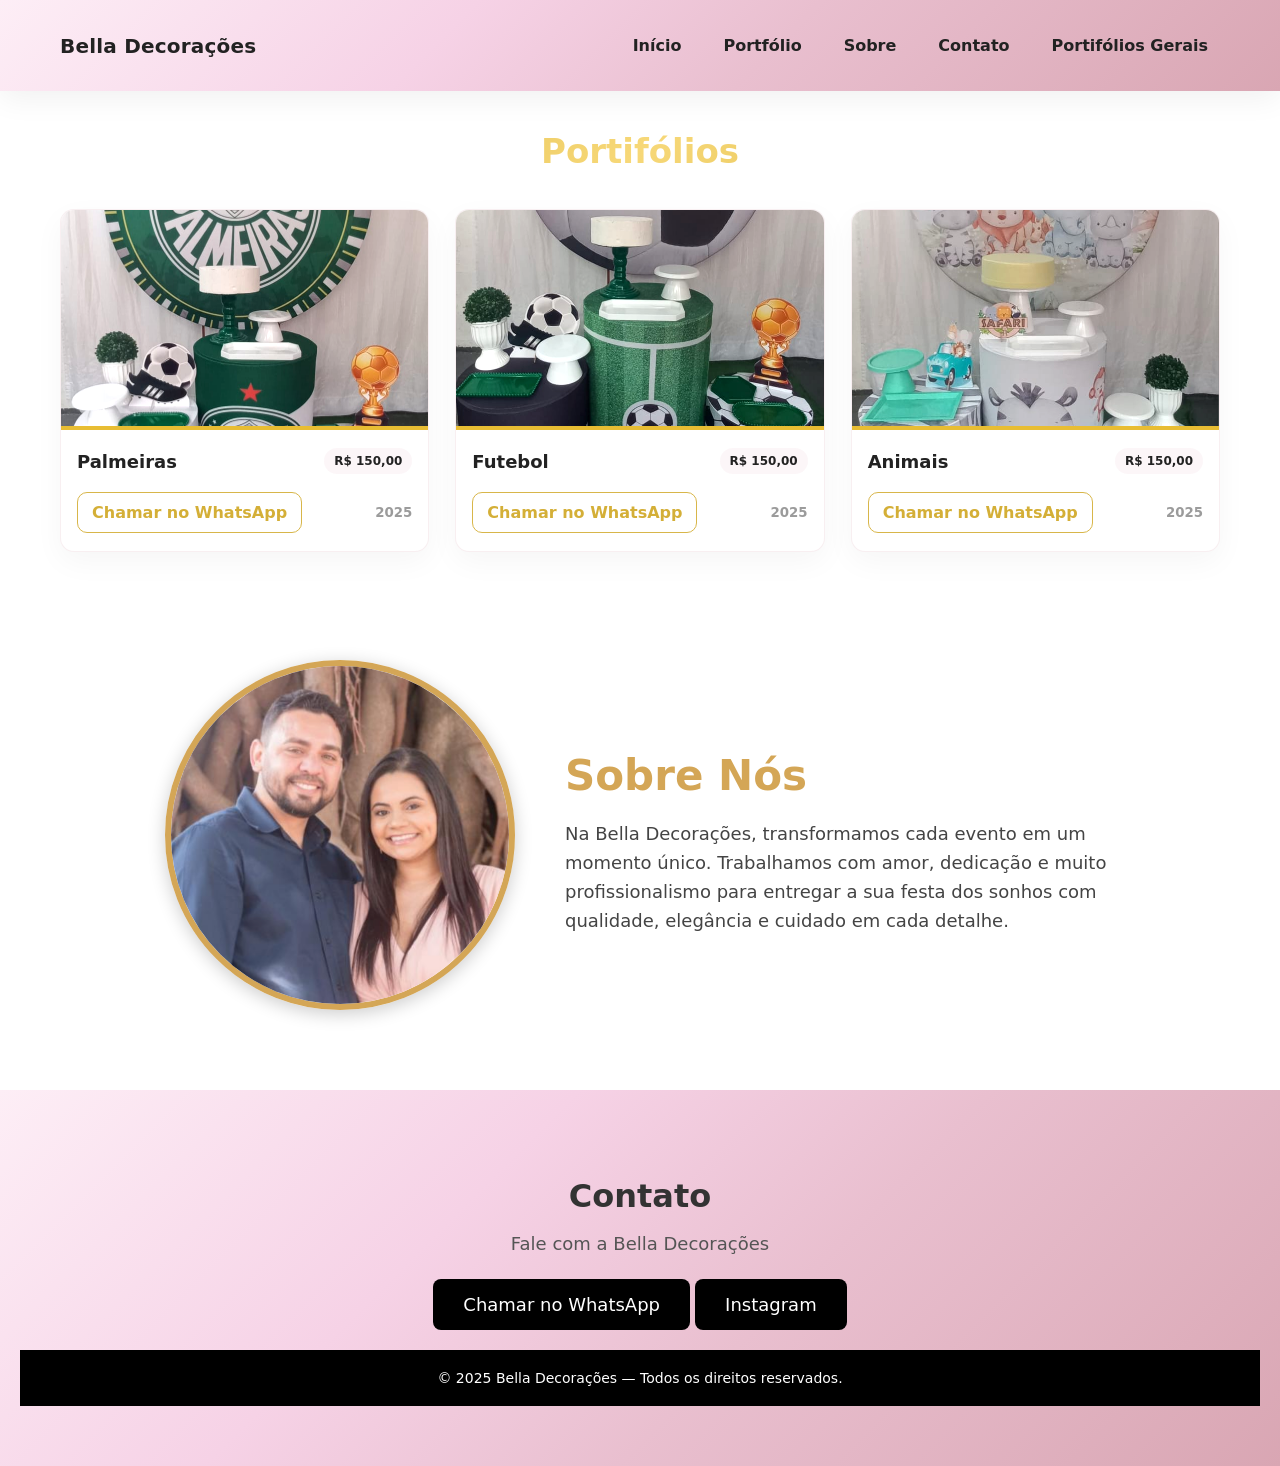
<file: index.html>
<!DOCTYPE html>
<html lang="pt-BR">
<head>
    <meta charset="UTF-8" />
    <meta name="viewport" content="width=device-width, initial-scale=1.0" />
    <title>Bella Decorações</title>

    <link rel="stylesheet" href="style.css">
    <link rel="shortcut icon" href="bella.ico" type="image/x-icon">
</head>

<body>

    <!-- HEADER -->
    <header>
        <div class="navbar container">
            <div class="brand">
                <h1>Bella Decorações</h1>
            </div>

            <nav class="nav-links" aria-label="menu principal">
                <a href="#inicio">Início</a>
                <a href="#portfolio">Portfólio</a>
                <a href="#sobre">Sobre</a>
                <a href="#contato">Contato</a>
                <a href="portifóli.html">Portifólios Gerais</a>
            </nav>
        </div>
    </header>



    <!-- PORTFÓLIO -->
    <main class="container" id="portfolio">
        <h2 style="
            font-size:34px;
            margin-top:40px;
            margin-bottom:10px;
            text-align:center;
            font-weight:700;
            background:linear-gradient(135deg,#d4af37,#f7d878,#d4af37);
            -webkit-background-clip:text;
            background-clip:text;
            -webkit-text-fill-color:transparent;">
            Portifólios
        </h2>

        <section class="portfolio-section">

            <!-- CARD 1 -->
            <article class="card" onclick="openModal('Decoração 3', 'R$ 520,00')">
                <img class="thumb" src="1.jpg" alt="Sala clássica decorada">

                <div class="card-body">
                    <div style="display:flex; justify-content:space-between; align-items:center; width:100%;">
                        <h3>Palmeiras</h3>
                        <div class="badge">R$ 150,00</div>
                    </div>

                    <div class="card-actions">
                        <a href="https://wa.me/5511991888845" class="view-btn" style="text-decoration:none; display:inline-block; text-align:center;">
                            Chamar no WhatsApp
                        </a>
                        <small style="color:rgba(34,34,34,0.45); font-weight:600;">2025</small>
                    </div>
                </div>
            </article>

            <!-- CARD 2 -->
            <article class="card">
                <img class="thumb" src="2.jpg" alt="Mesa decorada para eventos">

                <div class="card-body">
                    <div style="display:flex; justify-content:space-between; align-items:center; width:100%;">
                        <h3>Futebol</h3>
                        <div class="badge">R$ 150,00</div>
                    </div>

                    <div class="card-actions">
                        <a href="https://wa.me/5511991888845" class="view-btn" style="text-decoration:none; display:inline-block; text-align:center;">
                            Chamar no WhatsApp
                        </a>
                        <small style="color:rgba(34,34,34,0.45); font-weight:600;">2025</small>
                    </div>
                </div>
            </article>

            <!-- CARD 3 -->
            <article class="card">
                <img class="thumb" src="3.jpg" alt="Arranjo floral luxuoso">

                <div class="card-body">
                    <div style="display:flex; justify-content:space-between; align-items:center; width:100%;">
                        <h3>Animais</h3>
                        <div class="badge">R$ 150,00</div>
                    </div>

                    <div class="card-actions">
                        <a href="https://wa.me/5511991888845" class="view-btn" style="text-decoration:none; display:inline-block; text-align:center;">
                            Chamar no WhatsApp
                        </a>
                        <small style="color:rgba(34,34,34,0.45); font-weight:600;">2025</small>
                    </div>
                </div>
            </article>

        </section>
    </main>



    <!-- SOBRE NÓS -->
    <section id="sobre" style="
        width: 100%;
        display: flex;
        justify-content: center;
        align-items: center;
        padding: 80px 20px;
        background: #ffffff;">
        
        <div style="
            max-width: 1100px;
            display: flex;
            align-items: center;
            justify-content: space-between;
            gap: 50px;
            flex-wrap: wrap;">

            <!-- FOTO REDONDA -->
            <div style="
                width: 350px;
                height: 350px;
                border-radius: 50%;
                overflow: hidden;
                border: 6px solid #d4a656;
                box-shadow: 0px 4px 18px rgba(0,0,0,0.2);
                flex-shrink: 0;">
                <img src="casal.png" alt="Sobre Nós" style="width:100%; height:100%; object-fit:cover;">
            </div>

            <!-- TEXTO -->
            <div style="max-width: 550px;">
                <h2 style="font-size:42px; font-weight:800; color:#d4a656; margin-bottom:20px;">
                    Sobre Nós
                </h2>

                <p style="font-size:18px; line-height:1.6; color:#444; font-weight:500;">
                    Na Bella Decorações, transformamos cada evento em um momento único.
                    Trabalhamos com amor, dedicação e muito profissionalismo para entregar
                    a sua festa dos sonhos com qualidade, elegância e cuidado em cada detalhe.
                </p>
            </div>

        </div>
    </section>



    <!-- CONTATO -->
    <section id="contato" class="contact-section" style="padding:60px 20px; text-align:center; background:var(--rosa-grad);">
        
        <h2 style="font-size:32px; margin-bottom:15px; font-weight:600; color:#333;">
            Contato
        </h2>

        <p style="font-size:18px; margin-bottom:25px; color:#555;">
            Fale com a Bella Decorações
        </p>

        <a href="https://wa.me/5511991888845" target="_blank" style="
            padding:15px 30px;
            background:#000;
            color:#fff;
            text-decoration:none;
            border-radius:8px;
            font-size:18px;
            display:inline-block;
            margin-bottom:20px;">
            Chamar no WhatsApp
        </a>

         <a href="https://www.instagram.com/belladecoracoesparafesta?utm_source=ig_web_button_share_sheet&igsh=ZDNlZDc0MzIxNw==" target="_blank" style="
            padding:15px 30px;
            background:#000;
            color:#fff;
            text-decoration:none;
            border-radius:8px;
            font-size:18px;
            display:inline-block;
            margin-bottom:20px;">
            Instagram
        </a>
        
    <!-- RODAPÉ -->
    <footer style="text-align:center; padding:20px; background:#000; color:#fff; font-size:14px;">
        © 2025 Bella Decorações — Todos os direitos reservados.
    </footer>

        <!-- Modal para imagens -->
<div id="imgModal" class="modal">
  <span class="modal-close">&times;</span>
  <img class="modal-content" id="imgModalContent">
</div>

<script>
  // Seleciona todas as imagens dos cards
  const images = document.querySelectorAll('.card .thumb');
  const modal = document.getElementById('imgModal');
  const modalImg = document.getElementById('imgModalContent');
  const closeBtn = document.querySelector('.modal-close');

  images.forEach(img => {
    img.addEventListener('click', () => {
      modal.style.display = 'block';
      modalImg.src = img.src;
      modalImg.alt = img.alt;
    });
  });

  // Fechar modal
  closeBtn.onclick = function() {
    modal.style.display = 'none';
  }

  // Fechar clicando fora da imagem
  window.onclick = function(event) {
    if (event.target === modal) {
      modal.style.display = 'none';
    }
  }
</script>

</body>
</html>
</file>
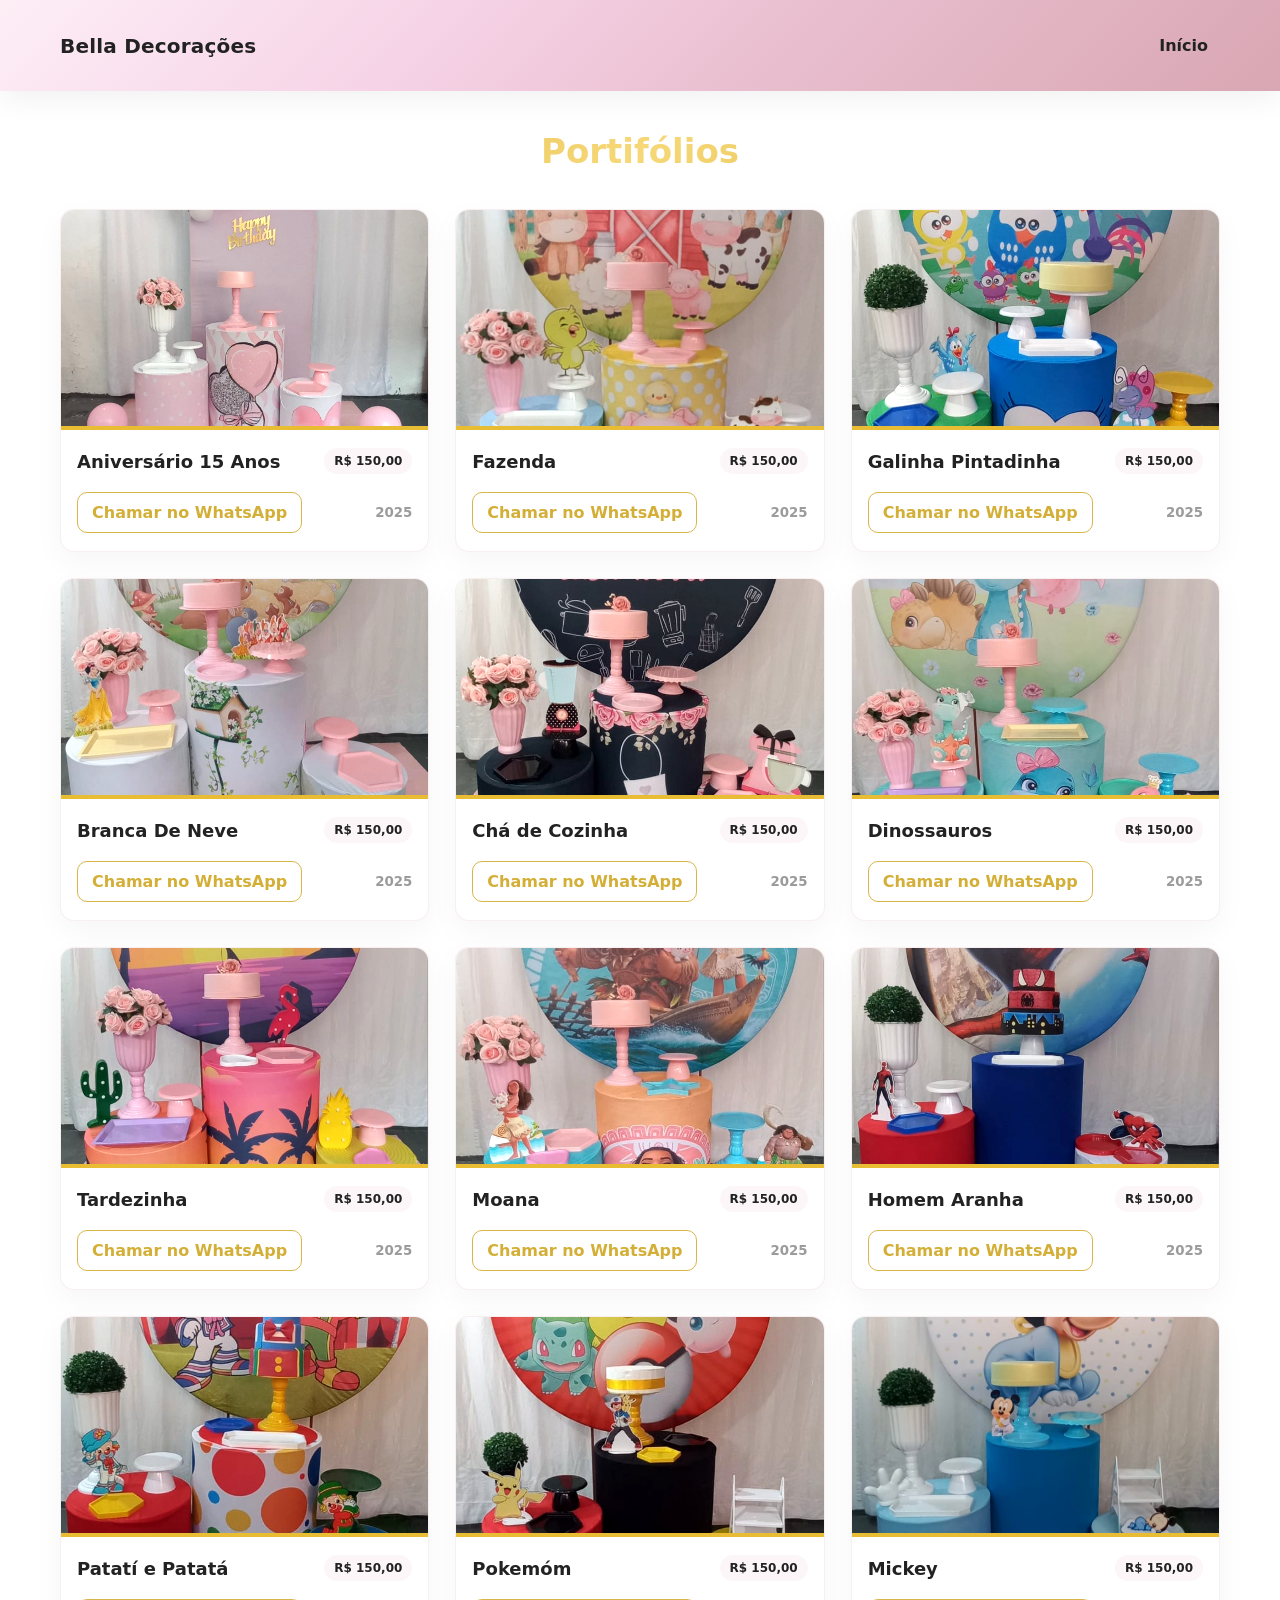
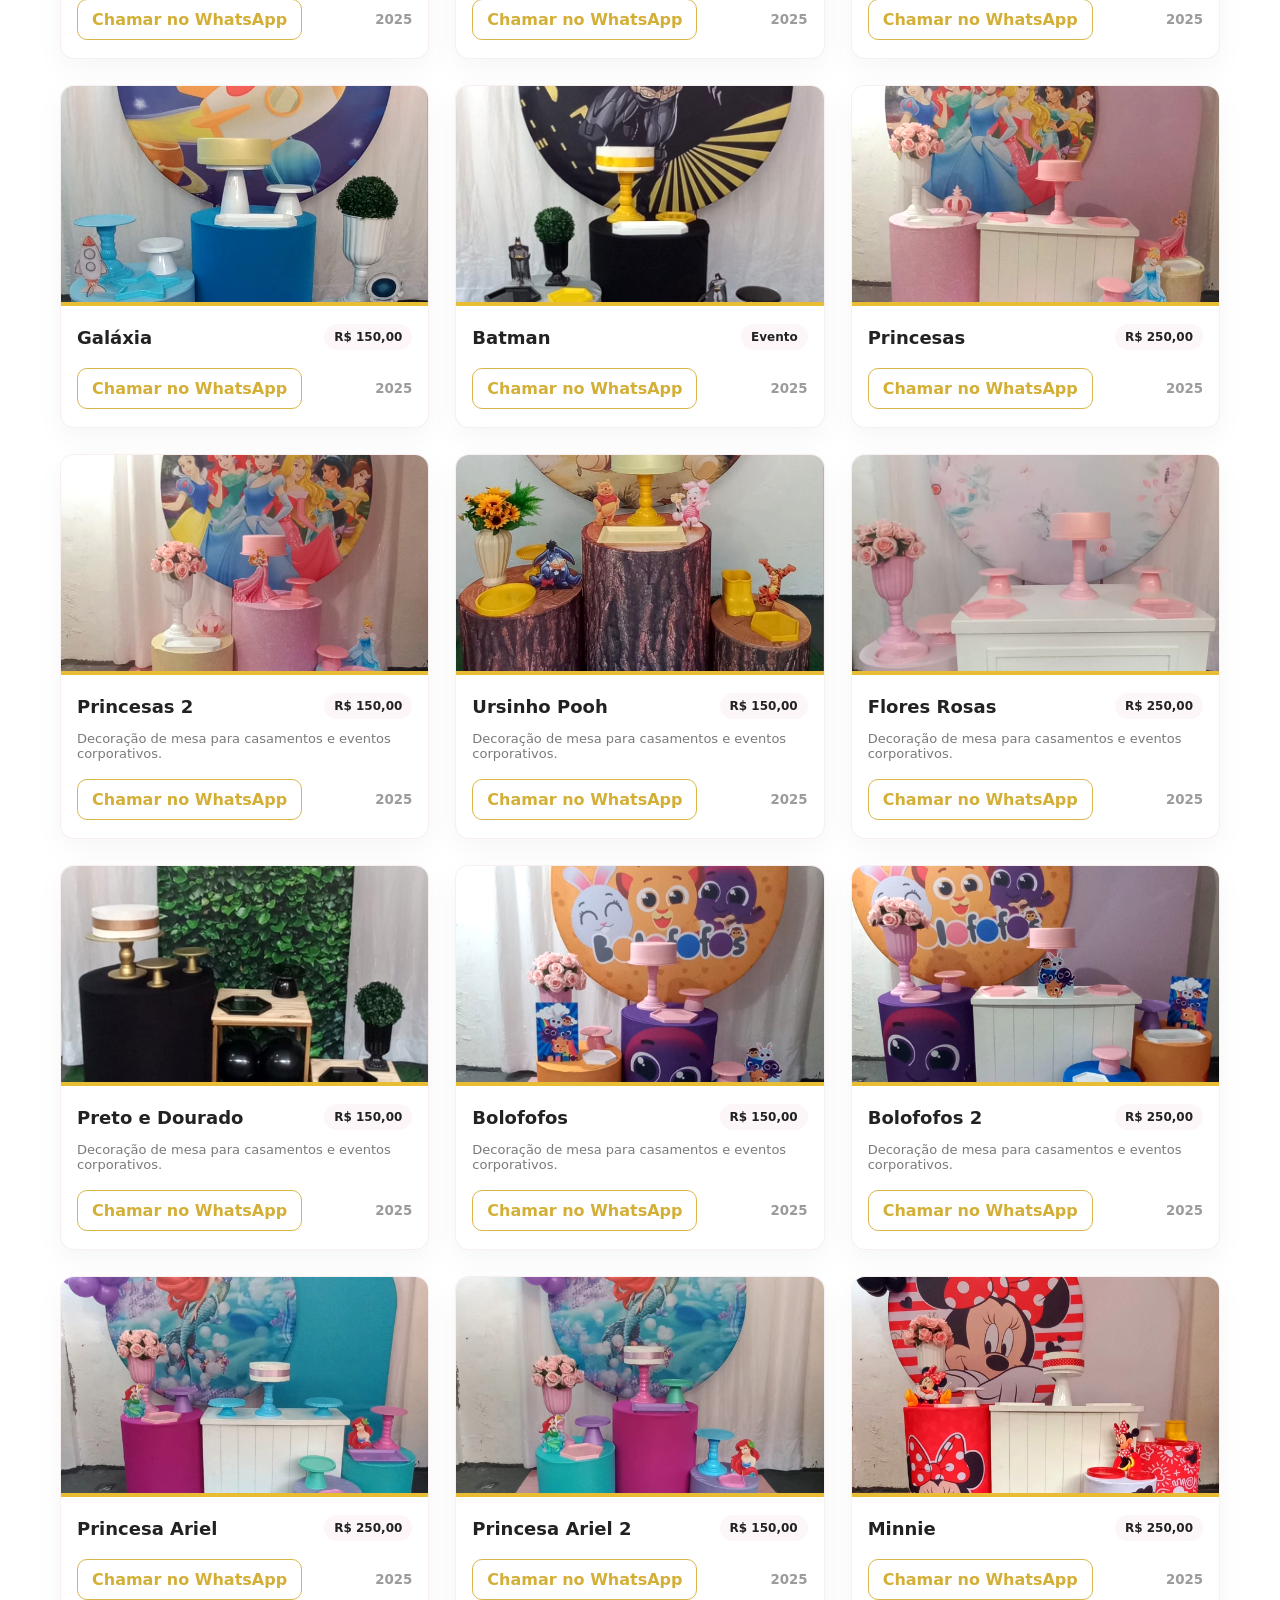
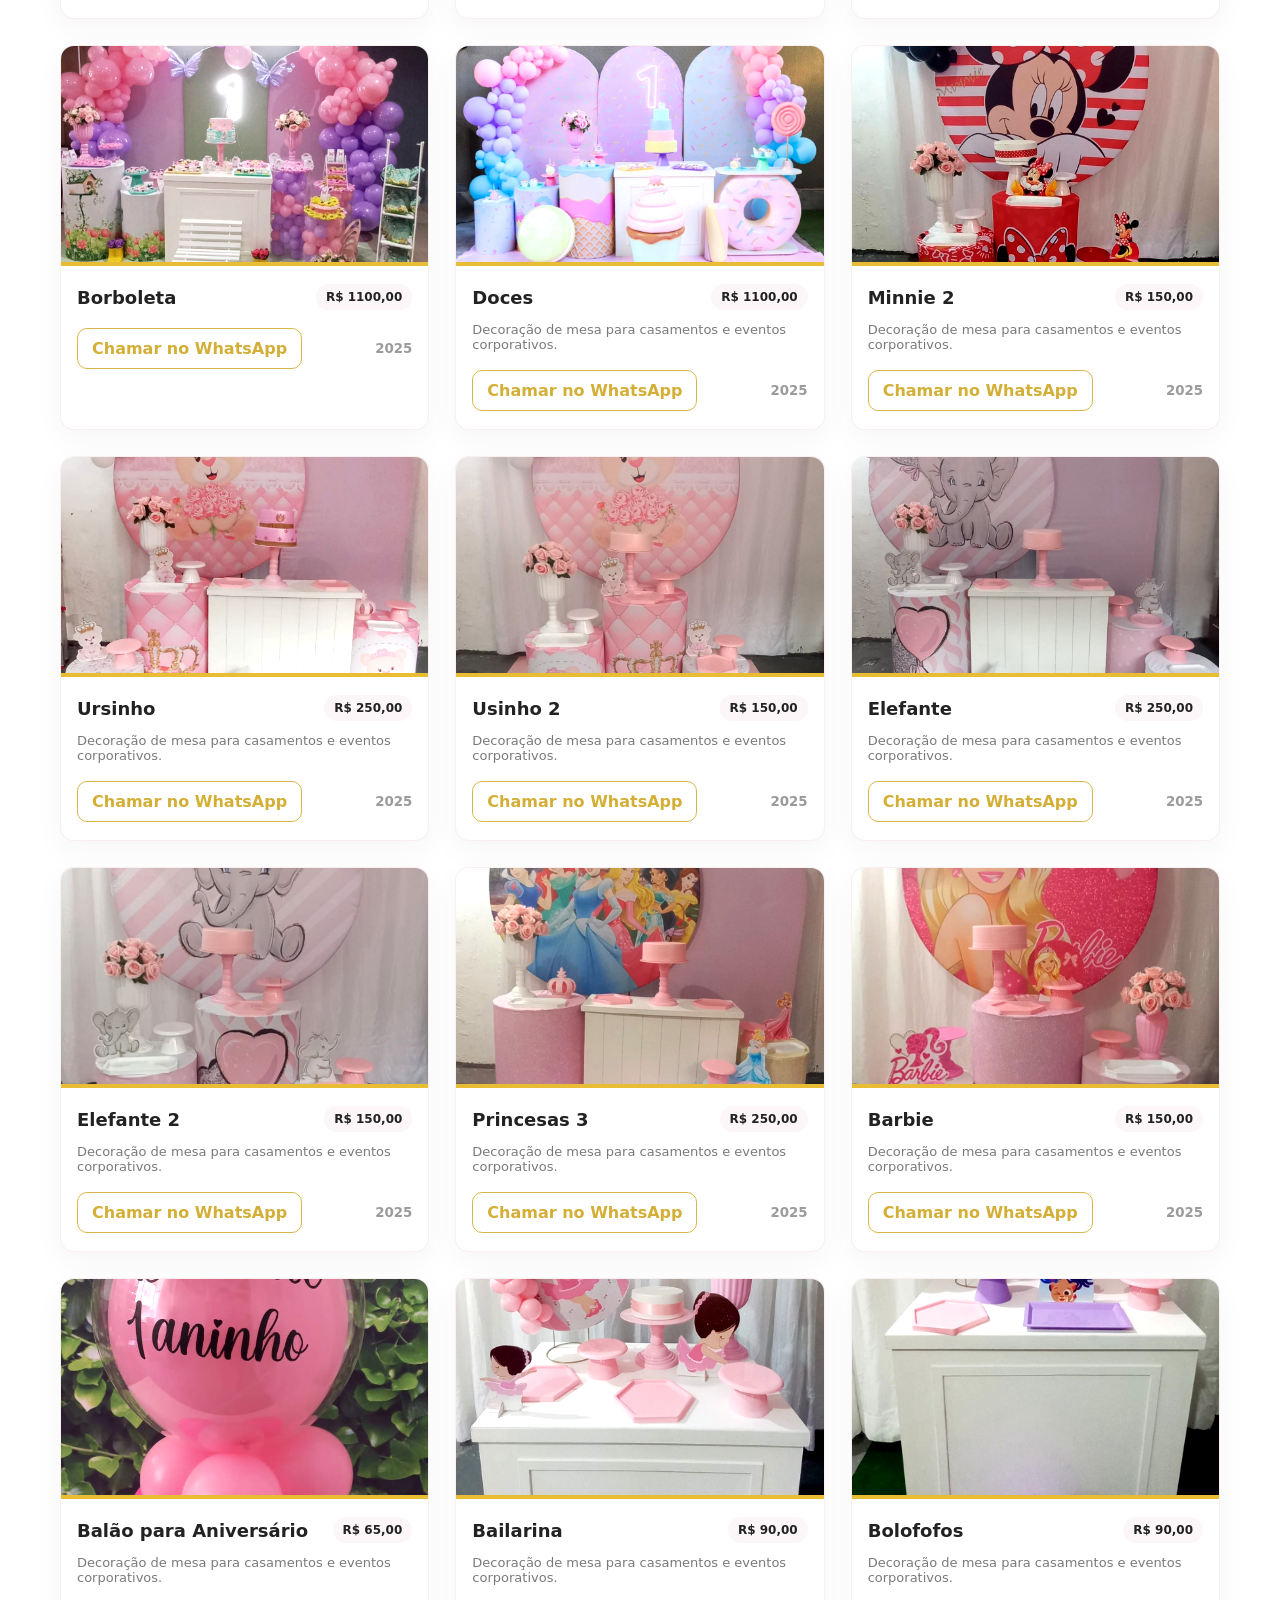
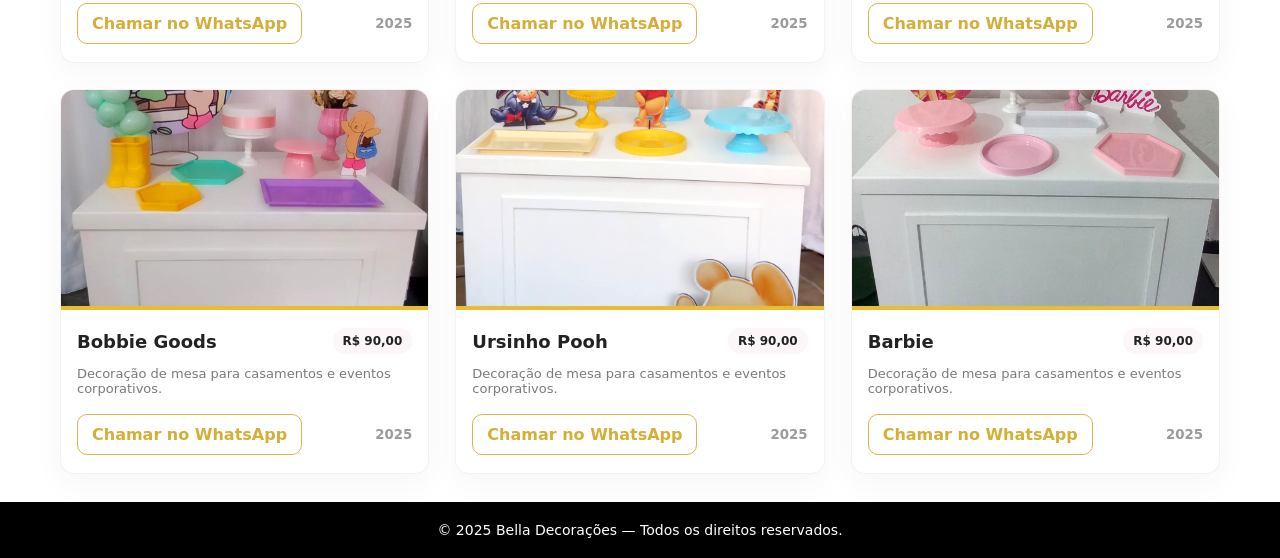
<file: portifóli.html>
<!DOCTYPE html>
<html lang="pt-BR">
<head>
    <meta charset="UTF-8">
    <meta name="viewport" content="width=device-width, initial-scale=1.0">
    <title>Bella Decorações</title>
    <link rel="shortcut icon" href="bella.ico" type="image/x-icon">
    <link rel="stylesheet" href="style.css">
</head>
<body>

    </head>
<body>

    <header>
        <div class="navbar container">
            <div class="brand">
                
                <h1>Bella Decorações</h1>
            </div>

            <nav class="nav-links" aria-label="menu principal">
                <a href="index.html">Início</a>
            </nav>
        </div>
    </header>

    <main class="container">
        <h2 style="font-size:34px; margin-top:40px; margin-bottom:10px; text-align:center; font-weight:700; background:linear-gradient(135deg,#d4af37,#f7d878,#d4af37); -webkit-background-clip:text; background-clip:text; -webkit-text-fill-color:transparent; color:#d4af37;">Portifólios</h2>
        <section class="portfolio-section" id="portfolio">

            <article class="card">
                <img class="thumb" src="33.jpg" alt="Produto 1 - Sala decorada">
                <div class="card-body">
                    <div style="display:flex;justify-content:space-between;width:100%;align-items:center">
                        <h3>Aniversário 15 Anos</h3>
                        <div class="badge">R$ 150,00</div>
                    </div>
                    <div class="card-actions">
                        <a href="https://wa.me/5511991888845" class="view-btn" style="text-decoration:none;display:inline-block;text-align:center;">Chamar no WhatsApp</a>
                        <small style="color:rgba(34,34,34,0.45);font-weight:600">2025</small>
                    </div>
                </div>
            </article>

            <article class="card">
                <img class="thumb" src="4.jpg" alt="Mesa decorada">
                <div class="card-body">
                    <div style="display:flex;justify-content:space-between;width:100%;align-items:center">
                        <h3>Fazenda</h3>
                        <div class="badge">R$ 150,00</div>
                    </div>
                    <div class="card-actions">
                        <a href="https://wa.me/5511991888845" class="view-btn" style="text-decoration:none;display:inline-block;text-align:center;">Chamar no WhatsApp</a>
                        <small style="color:rgba(34,34,34,0.45);font-weight:600">2025</small>
                    </div>
                </div>
            </article>

            <article class="card">
                <img class="thumb" src="6.jpg" alt="Arranjo floral dourado">
                <div class="card-body">
                    <div style="display:flex;justify-content:space-between;width:100%;align-items:center">
                        <h3>Galinha Pintadinha</h3>
                        <div class="badge">R$ 150,00</div>
                    </div>
                    <div class="card-actions">
                        <a href="https://wa.me/5511991888845" class="view-btn" style="text-decoration:none;display:inline-block;text-align:center;">Chamar no WhatsApp</a>
                        <small style="color:rgba(34,34,34,0.45);font-weight:600">2025</small>
                    </div>
                </div>
            </article>

            <article class="card">
                <img class="thumb" src="7.jpg" alt="Mesa decorada">
                <div class="card-body">
                    <div style="display:flex;justify-content:space-between;width:100%;align-items:center">
                        <h3>Branca De Neve</h3>
                        <div class="badge">R$ 150,00</div>
                    </div>
                    <div class="card-actions">
                        <a href="https://wa.me/5511991888845" class="view-btn" style="text-decoration:none;display:inline-block;text-align:center;">Chamar no WhatsApp</a>
                        <small style="color:rgba(34,34,34,0.45);font-weight:600">2025</small>
                    </div>
                </div>
            </article>

            <article class="card">
                <img class="thumb" src="8.jpg" alt="Mesa decorada">
                <div class="card-body">
                    <div style="display:flex;justify-content:space-between;width:100%;align-items:center">
                        <h3>Chá de Cozinha</h3>
                        <div class="badge">R$ 150,00</div>
                    </div>
                    <div class="card-actions">
                        <a href="https://wa.me/5511991888845" class="view-btn" style="text-decoration:none;display:inline-block;text-align:center;">Chamar no WhatsApp</a>
                        <small style="color:rgba(34,34,34,0.45);font-weight:600">2025</small>
                    </div>
                </div>
            </article>

            <article class="card">
                <img class="thumb" src="9.jpg" alt="Mesa decorada">
                <div class="card-body">
                    <div style="display:flex;justify-content:space-between;width:100%;align-items:center">
                        <h3>Dinossauros</h3>
                        <div class="badge">R$ 150,00</div>
                    </div>
                    <div class="card-actions">
                        <a href="https://wa.me/5511991888845" class="view-btn" style="text-decoration:none;display:inline-block;text-align:center;">Chamar no WhatsApp</a>
                        <small style="color:rgba(34,34,34,0.45);font-weight:600">2025</small>
                    </div>
                </div>
            </article>

            <article class="card">
                <img class="thumb" src="10.jpg" alt="Mesa decorada">
                <div class="card-body">
                    <div style="display:flex;justify-content:space-between;width:100%;align-items:center">
                        <h3>Tardezinha</h3>
                        <div class="badge">R$ 150,00</div>
                    </div>
                    <div class="card-actions">
                        <a href="https://wa.me/5511991888845" class="view-btn" style="text-decoration:none;display:inline-block;text-align:center;">Chamar no WhatsApp</a>
                        <small style="color:rgba(34,34,34,0.45);font-weight:600">2025</small>
                    </div>
                </div>
            </article>

            <article class="card">
                <img class="thumb" src="11.jpg" alt="Mesa decorada">
                <div class="card-body">
                    <div style="display:flex;justify-content:space-between;width:100%;align-items:center">
                        <h3>Moana</h3>
                        <div class="badge">R$ 150,00</div>
                    </div>
                    <div class="card-actions">
                        <a href="https://wa.me/5511991888845" class="view-btn" style="text-decoration:none;display:inline-block;text-align:center;">Chamar no WhatsApp</a>
                        <small style="color:rgba(34,34,34,0.45);font-weight:600">2025</small>
                    </div>
                </div>
            </article>

            <article class="card">
                <img class="thumb" src="12.jpg" alt="Mesa decorada">
                <div class="card-body">
                    <div style="display:flex;justify-content:space-between;width:100%;align-items:center">
                        <h3>Homem Aranha</h3>
                        <div class="badge">R$ 150,00</div>
                    </div>
                    <div class="card-actions">
                        <a href="https://wa.me/5511991888845" class="view-btn" style="text-decoration:none;display:inline-block;text-align:center;">Chamar no WhatsApp</a>
                        <small style="color:rgba(34,34,34,0.45);font-weight:600">2025</small>
                    </div>
                </div>
            </article>

            <article class="card">
                <img class="thumb" src="13.jpg" alt="Mesa decorada">
                <div class="card-body">
                    <div style="display:flex;justify-content:space-between;width:100%;align-items:center">
                        <h3>Patatí e Patatá</h3>
                        <div class="badge">R$ 150,00</div>
                    </div>
                    <div class="card-actions">
                        <a href="https://wa.me/5511991888845" class="view-btn" style="text-decoration:none;display:inline-block;text-align:center;">Chamar no WhatsApp</a>
                        <small style="color:rgba(34,34,34,0.45);font-weight:600">2025</small>
                    </div>
                </div>
            </article>

            <article class="card">
                <img class="thumb" src="14.jpg" alt="Mesa decorada">
                <div class="card-body">
                    <div style="display:flex;justify-content:space-between;width:100%;align-items:center">
                        <h3>Pokemóm</h3>
                        <div class="badge">R$ 150,00</div>
                    </div>
                    <div class="card-actions">
                        <a href="https://wa.me/5511991888845" class="view-btn" style="text-decoration:none;display:inline-block;text-align:center;">Chamar no WhatsApp</a>
                        <small style="color:rgba(34,34,34,0.45);font-weight:600">2025</small>
                    </div>
                </div>
            </article>

            <article class="card">
                <img class="thumb" src="15.jpg" alt="Mesa decorada">
                <div class="card-body">
                    <div style="display:flex;justify-content:space-between;width:100%;align-items:center">
                        <h3>Mickey</h3>
                        <div class="badge">R$ 150,00</div>
                    </div>
                    <div class="card-actions">
                        <a href="https://wa.me/5511991888845" class="view-btn" style="text-decoration:none;display:inline-block;text-align:center;">Chamar no WhatsApp</a>
                        <small style="color:rgba(34,34,34,0.45);font-weight:600">2025</small>
                    </div>
                </div>
            </article>

            <article class="card">
                <img class="thumb" src="16.jpg" alt="Mesa decorada">
                <div class="card-body">
                    <div style="display:flex;justify-content:space-between;width:100%;align-items:center">
                        <h3>Galáxia</h3>
                        <div class="badge">R$ 150,00</div>
                    </div>
                    <div class="card-actions">
                        <a href="https://wa.me/5511991888845" class="view-btn" style="text-decoration:none;display:inline-block;text-align:center;">Chamar no WhatsApp</a>
                        <small style="color:rgba(34,34,34,0.45);font-weight:600">2025</small>
                    </div>
                </div>
            </article>

            <article class="card">
                <img class="thumb" src="17.jpg" alt="Mesa decorada">
                <div class="card-body">
                    <div style="display:flex;justify-content:space-between;width:100%;align-items:center">
                        <h3>Batman</h3>
                        <div class="badge">Evento</div>
                    </div>
                    <div class="card-actions">
                        <a href="https://wa.me/5511991888845" class="view-btn" style="text-decoration:none;display:inline-block;text-align:center;">Chamar no WhatsApp</a>
                        <small style="color:rgba(34,34,34,0.45);font-weight:600">2025</small>
                    </div>
                </div>
            </article>

            <article class="card">
                <img class="thumb" src="18.jpg" alt="Mesa decorada">
                <div class="card-body">
                    <div style="display:flex;justify-content:space-between;width:100%;align-items:center">
                        <h3>Princesas</h3>
                        <div class="badge">R$ 250,00</div>
                    </div>
                    <div class="card-actions">
                        <a href="https://wa.me/5511991888845" class="view-btn" style="text-decoration:none;display:inline-block;text-align:center;">Chamar no WhatsApp</a>
                        <small style="color:rgba(34,34,34,0.45);font-weight:600">2025</small>
                    </div>
                </div>
            </article>

            <article class="card">
                <img class="thumb" src="19].jpg" alt="Mesa decorada">
                <div class="card-body">
                    <div style="display:flex;justify-content:space-between;width:100%;align-items:center">
                        <h3>Princesas 2</h3>
                        <div class="badge">R$ 150,00</div>
                    </div>
                    <p>Decoração de mesa para casamentos e eventos corporativos.</p>
                    <div class="card-actions">
                        <a href="https://wa.me/5511991888845" class="view-btn" style="text-decoration:none;display:inline-block;text-align:center;">Chamar no WhatsApp</a>
                        <small style="color:rgba(34,34,34,0.45);font-weight:600">2025</small>
                    </div>
                </div>
            </article>

            <article class="card">
                <img class="thumb" src="20.jpg" alt="Mesa decorada">
                <div class="card-body">
                    <div style="display:flex;justify-content:space-between;width:100%;align-items:center">
                        <h3>Ursinho Pooh</h3>
                        <div class="badge">R$ 150,00</div>
                    </div>
                    <p>Decoração de mesa para casamentos e eventos corporativos.</p>
                    <div class="card-actions">
                        <a href="https://wa.me/5511991888845" class="view-btn" style="text-decoration:none;display:inline-block;text-align:center;">Chamar no WhatsApp</a>
                        <small style="color:rgba(34,34,34,0.45);font-weight:600">2025</small>
                    </div>
                </div>
            </article>

            <article class="card">
                <img class="thumb" src="21.jpg" alt="Mesa decorada">
                <div class="card-body">
                    <div style="display:flex;justify-content:space-between;width:100%;align-items:center">
                        <h3>Flores Rosas</h3>
                        <div class="badge">R$ 250,00</div>
                    </div>
                    <p>Decoração de mesa para casamentos e eventos corporativos.</p>
                    <div class="card-actions">
                        <a href="https://wa.me/5511991888845" class="view-btn" style="text-decoration:none;display:inline-block;text-align:center;">Chamar no WhatsApp</a>
                        <small style="color:rgba(34,34,34,0.45);font-weight:600">2025</small>
                    </div>
                </div>
            </article>

            <article class="card">
                <img class="thumb" src="22.jpg" alt="Mesa decorada">
                <div class="card-body">
                    <div style="display:flex;justify-content:space-between;width:100%;align-items:center">
                        <h3>Preto e Dourado</h3>
                        <div class="badge">R$ 150,00</div>
                    </div>
                    <p>Decoração de mesa para casamentos e eventos corporativos.</p>
                    <div class="card-actions">
                        <a href="https://wa.me/5511991888845" class="view-btn" style="text-decoration:none;display:inline-block;text-align:center;">Chamar no WhatsApp</a>
                        <small style="color:rgba(34,34,34,0.45);font-weight:600">2025</small>
                    </div>
                </div>
            </article>

            <article class="card">
                <img class="thumb" src="23.jpg" alt="Mesa decorada">
                <div class="card-body">
                    <div style="display:flex;justify-content:space-between;width:100%;align-items:center">
                        <h3>Bolofofos</h3>
                        <div class="badge">R$ 150,00</div>
                    </div>
                    <p>Decoração de mesa para casamentos e eventos corporativos.</p>
                    <div class="card-actions">
                        <a href="https://wa.me/5511991888845" class="view-btn" style="text-decoration:none;display:inline-block;text-align:center;">Chamar no WhatsApp</a>
                        <small style="color:rgba(34,34,34,0.45);font-weight:600">2025</small>
                    </div>
                </div>
            </article>

            <article class="card">
                <img class="thumb" src="24.jpg" alt="Mesa decorada">
                <div class="card-body">
                    <div style="display:flex;justify-content:space-between;width:100%;align-items:center">
                        <h3>Bolofofos 2</h3>
                        <div class="badge">R$ 250,00</div>
                    </div>
                    <p>Decoração de mesa para casamentos e eventos corporativos.</p>
                    <div class="card-actions">
                        <a href="https://wa.me/5511991888845" class="view-btn" style="text-decoration:none;display:inline-block;text-align:center;">Chamar no WhatsApp</a>
                        <small style="color:rgba(34,34,34,0.45);font-weight:600">2025</small>
                    </div>
                </div>
            </article>

            <article class="card">
                <img class="thumb" src="25.jpg" alt="Mesa decorada">
                <div class="card-body">
                    <div style="display:flex;justify-content:space-between;width:100%;align-items:center">
                        <h3>Princesa Ariel</h3>
                        <div class="badge">R$ 250,00</div>
                    </div>
                   
                    <div class="card-actions">
                        <a href="https://wa.me/5511991888845" class="view-btn" style="text-decoration:none;display:inline-block;text-align:center;">Chamar no WhatsApp</a>
                        <small style="color:rgba(34,34,34,0.45);font-weight:600">2025</small>
                    </div>
                </div>
            </article>

            <article class="card">
                <img class="thumb" src="26.jpg" alt="Mesa decorada">
                <div class="card-body">
                    <div style="display:flex;justify-content:space-between;width:100%;align-items:center">
                        <h3>Princesa Ariel 2</h3>
                        <div class="badge">R$ 150,00</div>
                    </div>
                    
                    <div class="card-actions">
                        <a href="https://wa.me/5511991888845" class="view-btn" style="text-decoration:none;display:inline-block;text-align:center;">Chamar no WhatsApp</a>
                        <small style="color:rgba(34,34,34,0.45);font-weight:600">2025</small>
                    </div>
                </div>
            </article>

            <article class="card">
                <img class="thumb" src="27.jpg" alt="Mesa decorada">
                <div class="card-body">
                    <div style="display:flex;justify-content:space-between;width:100%;align-items:center">
                        <h3>Minnie</h3>
                        <div class="badge">R$ 250,00</div>
                    </div>
                   
                    <div class="card-actions">
                        <a href="https://wa.me/5511991888845" class="view-btn" style="text-decoration:none;display:inline-block;text-align:center;">Chamar no WhatsApp</a>
                        <small style="color:rgba(34,34,34,0.45);font-weight:600">2025</small>
                    </div>
                </div>
            </article>

            <article class="card">
                <img class="thumb" src="28.jpg" alt="Mesa decorada">
                <div class="card-body">
                    <div style="display:flex;justify-content:space-between;width:100%;align-items:center">
                        <h3>Borboleta</h3>
                        <div class="badge">R$ 1100,00</div>
                    </div>
                   
                    <div class="card-actions">
                        <a href="https://wa.me/5511991888845" class="view-btn" style="text-decoration:none;display:inline-block;text-align:center;">Chamar no WhatsApp</a>
                        <small style="color:rgba(34,34,34,0.45);font-weight:600">2025</small>
                    </div>
                </div>
            </article>

            <article class="card">
                <img class="thumb" src="29.jpg" alt="Mesa decorada">
                <div class="card-body">
                    <div style="display:flex;justify-content:space-between;width:100%;align-items:center">
                        <h3>Doces</h3>
                        <div class="badge">R$ 1100,00</div>
                    </div>
                    <p>Decoração de mesa para casamentos e eventos corporativos.</p>
                    <div class="card-actions">
                        <a href="https://wa.me/5511991888845" class="view-btn" style="text-decoration:none;display:inline-block;text-align:center;">Chamar no WhatsApp</a>
                        <small style="color:rgba(34,34,34,0.45);font-weight:600">2025</small>
                    </div>
                </div>
            </article>

            <article class="card">
                <img class="thumb" src="30.jpg" alt="Mesa decorada">
                <div class="card-body">
                    <div style="display:flex;justify-content:space-between;width:100%;align-items:center">
                        <h3>Minnie 2</h3>
                        <div class="badge">R$ 150,00</div>
                    </div>
                    <p>Decoração de mesa para casamentos e eventos corporativos.</p>
                    <div class="card-actions">
                        <a href="https://wa.me/5511991888845" class="view-btn" style="text-decoration:none;display:inline-block;text-align:center;">Chamar no WhatsApp</a>
                        <small style="color:rgba(34,34,34,0.45);font-weight:600">2025</small>
                    </div>
                </div>
            </article>

            <article class="card">
                <img class="thumb" src="31.jpg" alt="Mesa decorada">
                <div class="card-body">
                    <div style="display:flex;justify-content:space-between;width:100%;align-items:center">
                        <h3>Ursinho</h3>
                        <div class="badge">R$ 250,00</div>
                    </div>
                    <p>Decoração de mesa para casamentos e eventos corporativos.</p>
                    <div class="card-actions">
                        <a href="https://wa.me/5511991888845" class="view-btn" style="text-decoration:none;display:inline-block;text-align:center;">Chamar no WhatsApp</a>
                        <small style="color:rgba(34,34,34,0.45);font-weight:600">2025</small>
                    </div>
                </div>
            </article>

            <article class="card">
                <img class="thumb" src="32.jpg" alt="Mesa decorada">
                <div class="card-body">
                    <div style="display:flex;justify-content:space-between;width:100%;align-items:center">
                        <h3>Usinho 2</h3>
                        <div class="badge">R$ 150,00</div>
                    </div>
                    <p>Decoração de mesa para casamentos e eventos corporativos.</p>
                    <div class="card-actions">
                        <a href="https://wa.me/5511991888845" class="view-btn" style="text-decoration:none;display:inline-block;text-align:center;">Chamar no WhatsApp</a>
                        <small style="color:rgba(34,34,34,0.45);font-weight:600">2025</small>
                    </div>
                </div>
            </article>

            <article class="card">
                <img class="thumb" src="35.jpg" alt="Mesa decorada">
                <div class="card-body">
                    <div style="display:flex;justify-content:space-between;width:100%;align-items:center">
                        <h3>Elefante</h3>
                        <div class="badge">R$ 250,00</div>
                    </div>
                    <p>Decoração de mesa para casamentos e eventos corporativos.</p>
                    <div class="card-actions">
                        <a href="https://wa.me/5511991888845" class="view-btn" style="text-decoration:none;display:inline-block;text-align:center;">Chamar no WhatsApp</a>
                        <small style="color:rgba(34,34,34,0.45);font-weight:600">2025</small>
                    </div>
                </div>
            </article>

            <article class="card">
                <img class="thumb" src="36.jpg" alt="Mesa decorada">
                <div class="card-body">
                    <div style="display:flex;justify-content:space-between;width:100%;align-items:center">
                        <h3>Elefante 2</h3>
                        <div class="badge">R$ 150,00</div>
                    </div>
                    <p>Decoração de mesa para casamentos e eventos corporativos.</p>
                    <div class="card-actions">
                        <a href="https://wa.me/5511991888845" class="view-btn" style="text-decoration:none;display:inline-block;text-align:center;">Chamar no WhatsApp</a>
                        <small style="color:rgba(34,34,34,0.45);font-weight:600">2025</small>
                    </div>
                </div>
            </article>

            <article class="card">
                <img class="thumb" src="37.jpg" alt="Mesa decorada">
                <div class="card-body">
                    <div style="display:flex;justify-content:space-between;width:100%;align-items:center">
                        <h3>Princesas 3</h3>
                        <div class="badge">R$ 250,00</div>
                    </div>
                    <p>Decoração de mesa para casamentos e eventos corporativos.</p>
                    <div class="card-actions">
                        <a href="https://wa.me/5511991888845" class="view-btn" style="text-decoration:none;display:inline-block;text-align:center;">Chamar no WhatsApp</a>
                        <small style="color:rgba(34,34,34,0.45);font-weight:600">2025</small>
                    </div>
                </div>
            </article>

            <article class="card">
                <img class="thumb" src="38.jpg" alt="Mesa decorada">
                <div class="card-body">
                    <div style="display:flex;justify-content:space-between;width:100%;align-items:center">
                        <h3>Barbie</h3>
                        <div class="badge">R$ 150,00</div>
                    </div>
                    <p>Decoração de mesa para casamentos e eventos corporativos.</p>
                    <div class="card-actions">
                        <a href="https://wa.me/5511991888845" class="view-btn" style="text-decoration:none;display:inline-block;text-align:center;">Chamar no WhatsApp</a>
                        <small style="color:rgba(34,34,34,0.45);font-weight:600">2025</small>
                    </div>
                </div>
            </article>

            <article class="card">
                <img class="thumb" src="40.jpg" alt="Mesa decorada">
                <div class="card-body">
                    <div style="display:flex;justify-content:space-between;width:100%;align-items:center">
                        <h3>Balão para Aniversário</h3>
                        <div class="badge">R$ 65,00</div>
                    </div>
                    <p>Decoração de mesa para casamentos e eventos corporativos.</p>
                    <div class="card-actions">
                        <a href="https://wa.me/5511991888845" class="view-btn" style="text-decoration:none;display:inline-block;text-align:center;">Chamar no WhatsApp</a>
                        <small style="color:rgba(34,34,34,0.45);font-weight:600">2025</small>
                    </div>
                </div>
            </article>

             <article class="card">
                <img class="thumb" src="41.jpg" alt="Mesa decorada">
                <div class="card-body">
                    <div style="display:flex;justify-content:space-between;width:100%;align-items:center">
                        <h3>Bailarina</h3>
                        <div class="badge">R$ 90,00</div>
                    </div>
                    <p>Decoração de mesa para casamentos e eventos corporativos.</p>
                    <div class="card-actions">
                        <a href="https://wa.me/5511991888845" class="view-btn" style="text-decoration:none;display:inline-block;text-align:center;">Chamar no WhatsApp</a>
                        <small style="color:rgba(34,34,34,0.45);font-weight:600">2025</small>
                    </div>
                </div>
            </article>

             <article class="card">
                <img class="thumb" src="42.jpg" alt="Mesa decorada">
                <div class="card-body">
                    <div style="display:flex;justify-content:space-between;width:100%;align-items:center">
                        <h3>Bolofofos</h3>
                        <div class="badge">R$ 90,00</div>
                    </div>
                    <p>Decoração de mesa para casamentos e eventos corporativos.</p>
                    <div class="card-actions">
                        <a href="https://wa.me/5511991888845" class="view-btn" style="text-decoration:none;display:inline-block;text-align:center;">Chamar no WhatsApp</a>
                        <small style="color:rgba(34,34,34,0.45);font-weight:600">2025</small>
                    </div>
                </div>
            </article>

             <article class="card">
                <img class="thumb" src="43.jpg" alt="Mesa decorada">
                <div class="card-body">
                    <div style="display:flex;justify-content:space-between;width:100%;align-items:center">
                        <h3>Bobbie Goods</h3>
                        <div class="badge">R$ 90,00</div>
                    </div>
                    <p>Decoração de mesa para casamentos e eventos corporativos.</p>
                    <div class="card-actions">
                        <a href="https://wa.me/5511991888845" class="view-btn" style="text-decoration:none;display:inline-block;text-align:center;">Chamar no WhatsApp</a>
                        <small style="color:rgba(34,34,34,0.45);font-weight:600">2025</small>
                    </div>
                </div>
            </article>

             <article class="card">
                <img class="thumb" src="44.jpg" alt="Mesa decorada">
                <div class="card-body">
                    <div style="display:flex;justify-content:space-between;width:100%;align-items:center">
                        <h3>Ursinho Pooh</h3>
                        <div class="badge">R$ 90,00</div>
                    </div>
                    <p>Decoração de mesa para casamentos e eventos corporativos.</p>
                    <div class="card-actions">
                        <a href="https://wa.me/5511991888845" class="view-btn" style="text-decoration:none;display:inline-block;text-align:center;">Chamar no WhatsApp</a>
                        <small style="color:rgba(34,34,34,0.45);font-weight:600">2025</small>
                    </div>
                </div>
            </article>

             <article class="card">
                <img class="thumb" src="45.jpg" alt="Mesa decorada">
                <div class="card-body">
                    <div style="display:flex;justify-content:space-between;width:100%;align-items:center">
                        <h3>Barbie</h3>
                        <div class="badge">R$ 90,00</div>
                    </div>
                    <p>Decoração de mesa para casamentos e eventos corporativos.</p>
                    <div class="card-actions">
                        <a href="https://wa.me/5511991888845" class="view-btn" style="text-decoration:none;display:inline-block;text-align:center;">Chamar no WhatsApp</a>
                        <small style="color:rgba(34,34,34,0.45);font-weight:600">2025</small>
                    </div>
                </div>
            </article>
            
        </section>
    </main>

    <footer style="text-align:center; padding:20px; background:#000; color:#fff; font-size:14px;">
        © 2025 Bella Decorações — Todos os direitos reservados.
    </footer>

    <!-- Modal para imagens -->
<div id="imgModal" class="modal">
  <span class="modal-close">&times;</span>
  <img class="modal-content" id="imgModalContent">
</div>

    <script>
  // Seleciona todas as imagens dos cards
  const images = document.querySelectorAll('.card .thumb');
  const modal = document.getElementById('imgModal');
  const modalImg = document.getElementById('imgModalContent');
  const closeBtn = document.querySelector('.modal-close');

  images.forEach(img => {
    img.addEventListener('click', () => {
      modal.style.display = 'block';
      modalImg.src = img.src;
      modalImg.alt = img.alt;
    });
  });

  // Fechar modal
  closeBtn.onclick = function() {
    modal.style.display = 'none';
  }

  // Fechar clicando fora da imagem
  window.onclick = function(event) {
    if (event.target === modal) {
      modal.style.display = 'none';
    }
  }
</script>
    
</body>
</html>
</file>
<file: style.css>
/* Reset simples */
*{box-sizing:border-box}
html,body{height:100%;margin:0;font-family:Inter, system-ui, -apple-system, 'Segoe UI', Roboto, 'Helvetica Neue', Arial}
:root{
    --branco:#ffffff;
    --preto:#222222;
    --dourado:#d4af37;
    --rosa-grad: linear-gradient(135deg,#fdeef6 0%,#f6d2e6 35%,#e9bfcf 60%,#d9a6b3 100%);
    --card-border: rgba(217,166,179,0.18);
}

body{
    background:var(--branco);
    color:var(--preto);
    -webkit-font-smoothing:antialiased;
    -moz-osx-font-smoothing:grayscale;
}

header{
    background:linear-gradient(135deg, #d4af37 0%, #f7d878 50%, #d4af37 100%);
    background-image:var(--rosa-grad);
    padding:28px 20px;
    box-shadow:0 8px 30px rgba(0,0,0,0.06);
}

.navbar{
    max-width:1200px;margin:0 auto;display:flex;align-items:center;justify-content:space-between;gap:20px;
}

.brand{
    display:flex;align-items:center;gap:14px
}

.brand .logo{
    width:56px;height:56px;border-radius:12px;background:linear-gradient(135deg,rgba(212,175,55,0.12),rgba(212,175,55,0.06));display:flex;align-items:center;justify-content:center;font-weight:700;color:var(--dourado);font-size:20px;box-shadow:0 6px 18px rgba(212,175,55,0.07)
}

.brand h1{margin:0;font-size:20px;color:var(--preto);letter-spacing:0.2px}

.nav-links{
    display:flex;gap:18px;align-items:center
}

.nav-links a{
    color:var(--preto);text-decoration:none;font-weight:600;padding:8px 12px;border-radius:10px;transition:all .18s
}
.nav-links a:hover{background:rgba(0,0,0,0.04);color:var(--dourado)}

.search-bar{
    display:flex;align-items:center;gap:10px;margin-top:18px;justify-content:center;
}
.search-bar input{
    width:60%;max-width:720px;padding:12px 16px;border-radius:12px;border:1px solid var(--card-border);font-size:15px;outline:none
}

.buttons-area{display:flex;justify-content:center;gap:16px;margin:22px 0}
.main-btn{padding:12px 20px;border-radius:12px;background:linear-gradient(90deg,var(--dourado),#f0c85a);border:none;color:var(--branco);font-weight:700;cursor:pointer;box-shadow:0 8px 20px rgba(212,175,55,0.12);transition:transform .18s,box-shadow .18s}
.main-btn:hover{transform:translateY(-3px);box-shadow:0 14px 30px rgba(212,175,55,0.16)}

.container{max-width:1200px;margin:0 auto;padding:0 20px}

/* Seção portfólio */
.portfolio-section{
    display:grid;
    grid-template-columns:repeat(auto-fill,minmax(300px,1fr));
    gap:26px;padding:28px 0
}

.card{
    background:var(--branco);border-radius:14px;overflow:hidden;border:1px solid var(--card-border);box-shadow:0 10px 30px rgba(15,15,15,0.04);transition:transform .22s,box-shadow .22s
}
.card:hover{transform:translateY(-8px);box-shadow:0 30px 60px rgba(15,15,15,0.08)}

.card .thumb{
    width:100%;
    height:220px; /* voltou ao tamanho original */
    object-fit:cover;
    display:block;
    border-bottom:4px solid var(--dourado); /* destaque */
    filter:brightness(1.05) contrast(1.1); /* melhora visibilidade */
    transition:transform .3s ease, filter .3s ease;
}
.card .thumb:hover{
    transform:scale(1.05); /* zoom suave ao passar o mouse */
    filter:brightness(1.1) contrast(1.15);
}

.card-body{padding:18px 16px;display:flex;flex-direction:column;gap:12px;align-items:flex-start}
.card-body h3{margin:0;font-size:18px;color:var(--preto)}
.card-body p{margin:0;font-size:13px;color:rgba(34,34,34,0.6)}

.card-actions{margin-top:6px;width:100%;display:flex;justify-content:space-between;align-items:center}
.view-btn{padding:10px 14px;border-radius:10px;border:1px solid rgba(212,175,55,0.9);background:transparent;color:var(--dourado);font-weight:700;cursor:pointer;transition:all .16s}
.view-btn:hover{background:linear-gradient(90deg,rgba(212,175,55,0.08),rgba(212,175,55,0.02));transform:translateY(-3px)}

.badge{padding:6px 10px;border-radius:999px;background:rgba(233,191,207,0.14);font-size:12px;color:var(--preto);font-weight:700}

/* ------------------------ */
/*     RESPONSIVIDADE      */
/* ------------------------ */

/* Tablets e celulares grandes */
@media (max-width:900px){
    .navbar{
        flex-direction:column;
        gap:14px;
        text-align:center;
    }
    .nav-links{
        flex-wrap:wrap;
        justify-content:center;
    }
    .search-bar input{
        width:80%;
    }
}

/* Celulares comuns (360–720px) */
@media (max-width:720px){
    .brand h1{font-size:18px}
    .search-bar input{width:92%}
    .card .thumb{height:160px}
    .main-btn{padding:10px 14px}
    .portfolio-section{grid-template-columns:1fr}
}

/* Celulares pequenos (300–360px) */
@media (max-width:360px){
    header{padding:20px 14px}
    .brand .logo{width:44px;height:44px;font-size:16px}
    .brand h1{font-size:16px}
    .nav-links a{padding:6px 10px;font-size:13px}
    .buttons-area{flex-direction:column;width:100%}
    .main-btn{width:100%;padding:12px}
    .search-bar input{width:100%;font-size:14px}
    .card-body h3{font-size:16px}
    .card .thumb{height:140px}
}

/* Telas muito pequenas (240–300px) */
@media (max-width:300px){
    .navbar, .brand, .nav-links {
        flex-direction:column;
    }
    .brand{gap:6px}
    .portfolio-section{grid-template-columns:1fr}
    .card .thumb{height:120px}
    .main-btn{font-size:14px}
    .nav-links a{font-size:12px}
}

/* Modal para ampliar imagens */
.modal {
  display: none; /* escondido por padrão */
  position: fixed;
  z-index: 9999;
  padding-top: 60px;
  left: 0;
  top: 0;
  width: 100%;
  height: 100%;
  overflow: auto;
  background-color: rgba(0,0,0,0.8);
}

.modal-content {
  margin: auto;
  display: block;
  max-width: 90%;
  max-height: 80%;
  border-radius: 8px;
  box-shadow: 0 8px 30px rgba(0,0,0,0.5);
}

.modal-close {
  position: absolute;
  top: 20px;
  right: 35px;
  color: #fff;
  font-size: 40px;
  font-weight: bold;
  cursor: pointer;
}
.modal-close:hover {
  color: #d4af37;
}
</file>
